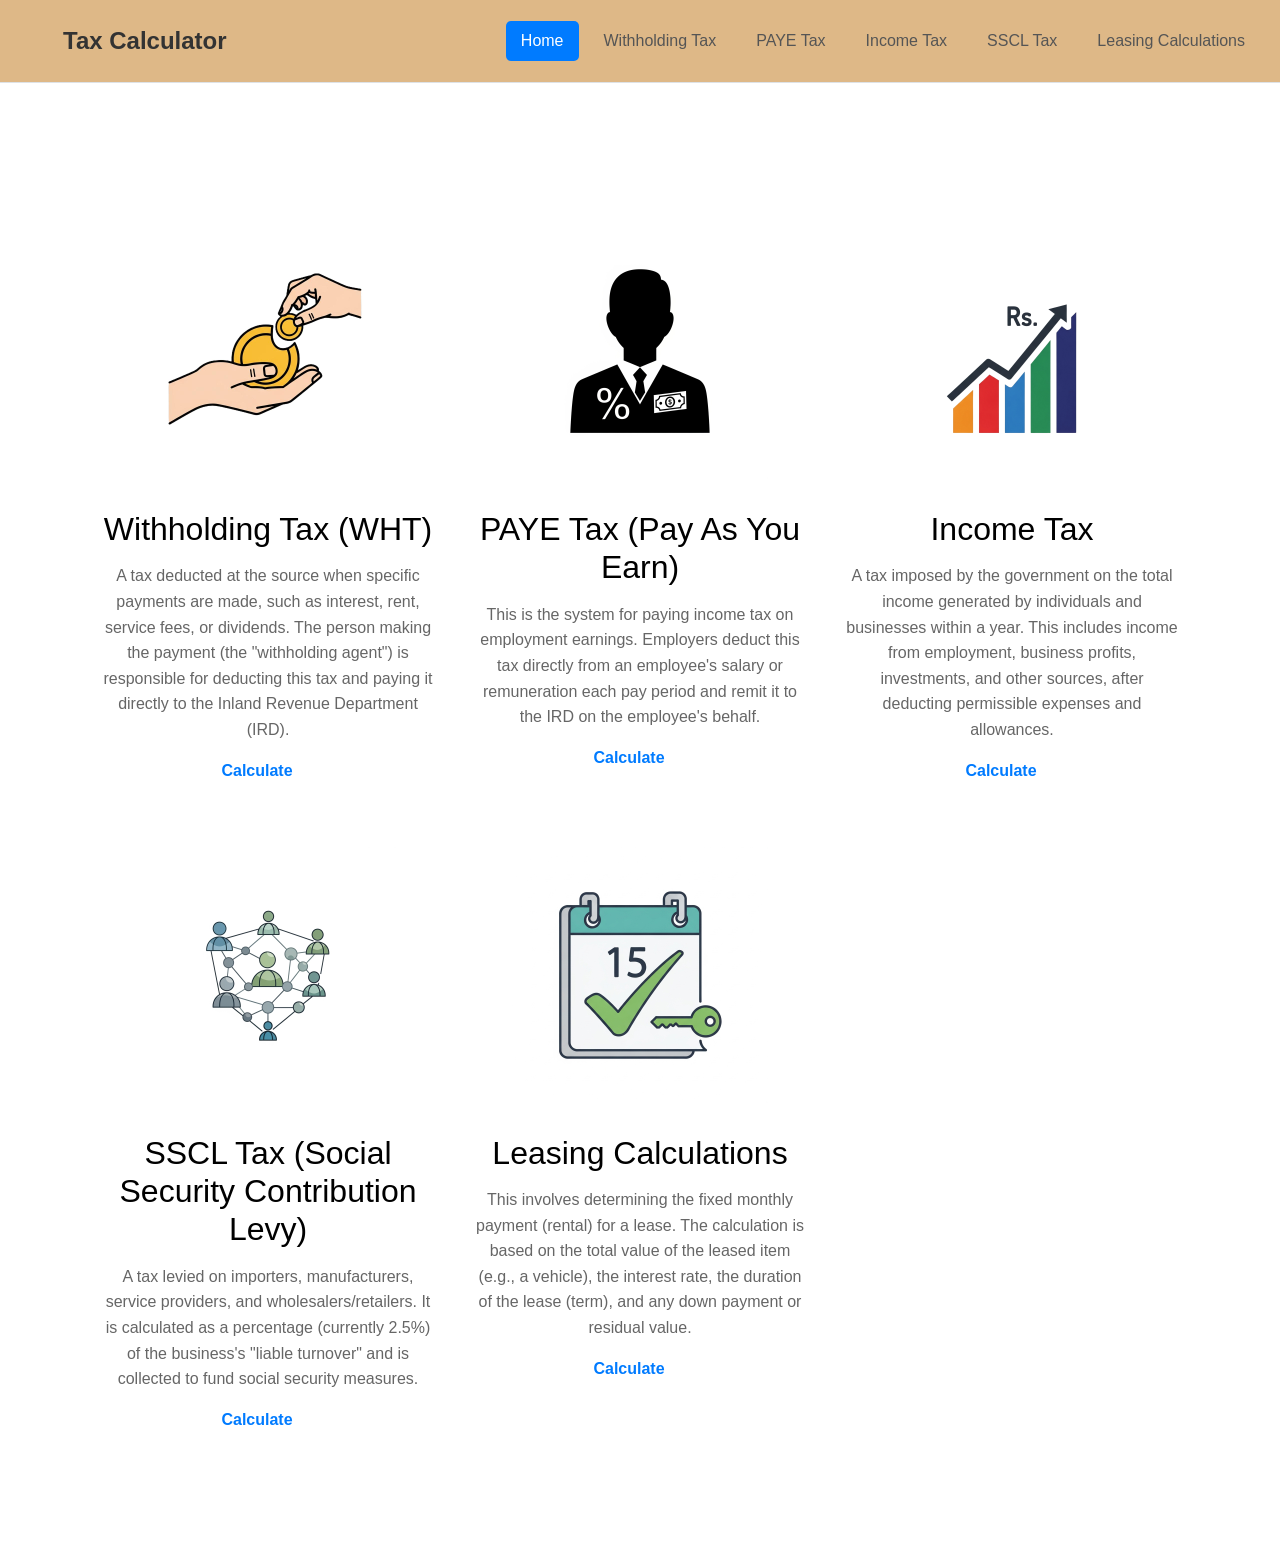
<file: index.html>
<!DOCTYPE html>
<html lang="en">
<head>
  <meta charset="UTF-8">
  <meta name="viewport" content="width=device-width, initial-scale=1.0">
  <title>Tax Calculator</title>
  <link href="https://cdn.jsdelivr.net/npm/bootstrap@5.3.8/dist/css/bootstrap.min.css" rel="stylesheet" integrity="sha384-sRIl4kxILFvY47J16cr9ZwB07vP4J8+LH7qKQnuqkuIAvNWLzeN8tE5YBujZqJLB" crossorigin="anonymous">
  <link rel="stylesheet" href="assets/css/style.css">
</head>
<body>
    <header class="d-flex flex-wrap justify-content-center py-3 mb-4 border-bottom"> 
      <a href="index.html" class="d-flex align-items-center mb-3 mb-md-0 me-md-auto link-body-emphasis text-decoration-none">
         <svg class="bi me-2" width="40" height="32" aria-hidden="true">
          <use xlink:href="#bootstrap"></use>
        </svg> 
        <span class="fs-4">Tax Calculator</span> 
      </a>
       <ul class="nav nav-pills">
         <li class="nav-item">
          <a href="index.html" class="nav-link active" aria-current="page">Home</a>
        </li> 
        <li class="nav-item">
          <a href="withholding.html" class="nav-link">Withholding Tax</a>
        </li> 
        <li class="nav-item">
          <a href="paye.html" class="nav-link">PAYE Tax</a>
        </li>
        <li class="nav-item">
          <a href="income.html" class="nav-link">Income Tax</a>
        </li> 
        <li class="nav-item">
          <a href="sscl.html" class="nav-link">SSCL Tax</a>
        </li>
         <li class="nav-item">
          <a href="leasing.html" class="nav-link">Leasing Calculations</a>
        </li> 
      </ul> 
    </header>

    <div class="container px-4 py-5" id="featured-3"> 
     
       <div class="row g-4 py-5 row-cols-1 row-cols-lg-3"> 

        <div class="feature col"> 
          <div class="feature-icon d-inline-flex align-items-center justify-content-center text-bg-primary bg-gradient fs-2 mb-3">
           <img src="assets/images/wth-icon.JPG" alt="wth-icon" style="width: 8em; height: 8em;">  
          </div> 
          <h3 class="fs-2 text-body-emphasis">Withholding Tax (WHT)</h3>
           <p>A tax deducted at the source when specific payments are made, such as interest, rent, service fees, or dividends. The person making the payment (the "withholding agent") is responsible for deducting this tax and paying it directly to the Inland Revenue Department (IRD).</p> 
           <a href="withholding.html" class="icon-link">Calculate
            <svg class="bi" aria-hidden="true">
              <use xlink:href="#chevron-right"></use>
            </svg> 
          </a> 
        </div> 

        <div class="feature col"> 
          <div class="feature-icon d-inline-flex align-items-center justify-content-center text-bg-primary bg-gradient fs-2 mb-3">
             <img src="assets/images/paye-icon.jpg" alt="paye-icon" style="width: 8em; height: 8em;"> 
          </div> 
          <h3 class="fs-2 text-body-emphasis">PAYE Tax (Pay As You Earn)</h3>
           <p>This is the system for paying income tax on employment earnings. Employers deduct this tax directly from an employee's salary or remuneration each pay period and remit it to the IRD on the employee's behalf.</p> 
           <a href="paye.html" class="icon-link">Calculate
          <svg class="bi" aria-hidden="true">
            <use xlink:href="#chevron-right"></use>
          </svg> 
        </a> 
      </div> 

      <div class="feature col"> 
          <div class="feature-icon d-inline-flex align-items-center justify-content-center text-bg-primary bg-gradient fs-2 mb-3">
             <img src="assets/images/income-icon.png" alt="income-icon" style="width: 8em; height: 8em;">
          </div> 
          <h3 class="fs-2 text-body-emphasis">Income Tax</h3>
           <p>A tax imposed by the government on the total income generated by individuals and businesses within a year. This includes income from employment, business profits, investments, and other sources, after deducting permissible expenses and allowances.</p> 
           <a href="income.html" class="icon-link">Calculate
          <svg class="bi" aria-hidden="true">
            <use xlink:href="#chevron-right"></use>
          </svg> 
        </a> 
      </div> 

      <div class="feature col"> 
          <div class="feature-icon d-inline-flex align-items-center justify-content-center text-bg-primary bg-gradient fs-2 mb-3">
            <img src="assets/images/sscl-icon.jpeg" alt="sscl-icon" style="width: 8em; height: 8em;"> 
          </div> 
          <h3 class="fs-2 text-body-emphasis">SSCL Tax (Social Security Contribution Levy)</h3>
           <p>A tax levied on importers, manufacturers, service providers, and wholesalers/retailers. It is calculated as a percentage (currently 2.5%) of the business's "liable turnover" and is collected to fund social security measures.</p> 
           <a href="sscl.html" class="icon-link">Calculate
          <svg class="bi" aria-hidden="true">
            <use xlink:href="#chevron-right"></use>
          </svg> 
        </a> 
      </div> 

      <div class="feature col"> 
        <div class="feature-icon d-inline-flex align-items-center justify-content-center text-bg-primary bg-gradient fs-2 mb-3"> 
          <img src="assets/images/leasing-icon.jpeg" alt="leasing-icon" style="width: 8em; height: 8em;">
         </div>
          <h3 class="fs-2 text-body-emphasis">Leasing Calculations</h3>
          <p>This involves determining the fixed monthly payment (rental) for a lease. The calculation is based on the total value of the leased item (e.g., a vehicle), the interest rate, the duration of the lease (term), and any down payment or residual value.</p> 
          <a href="leasing.html" class="icon-link">Calculate
      <svg class="bi" aria-hidden="true">
        <use xlink:href="#chevron-right"></use>
      </svg> 
    </a>
   </div> 
  </div> 
</div>

</body>
</html>
</file>
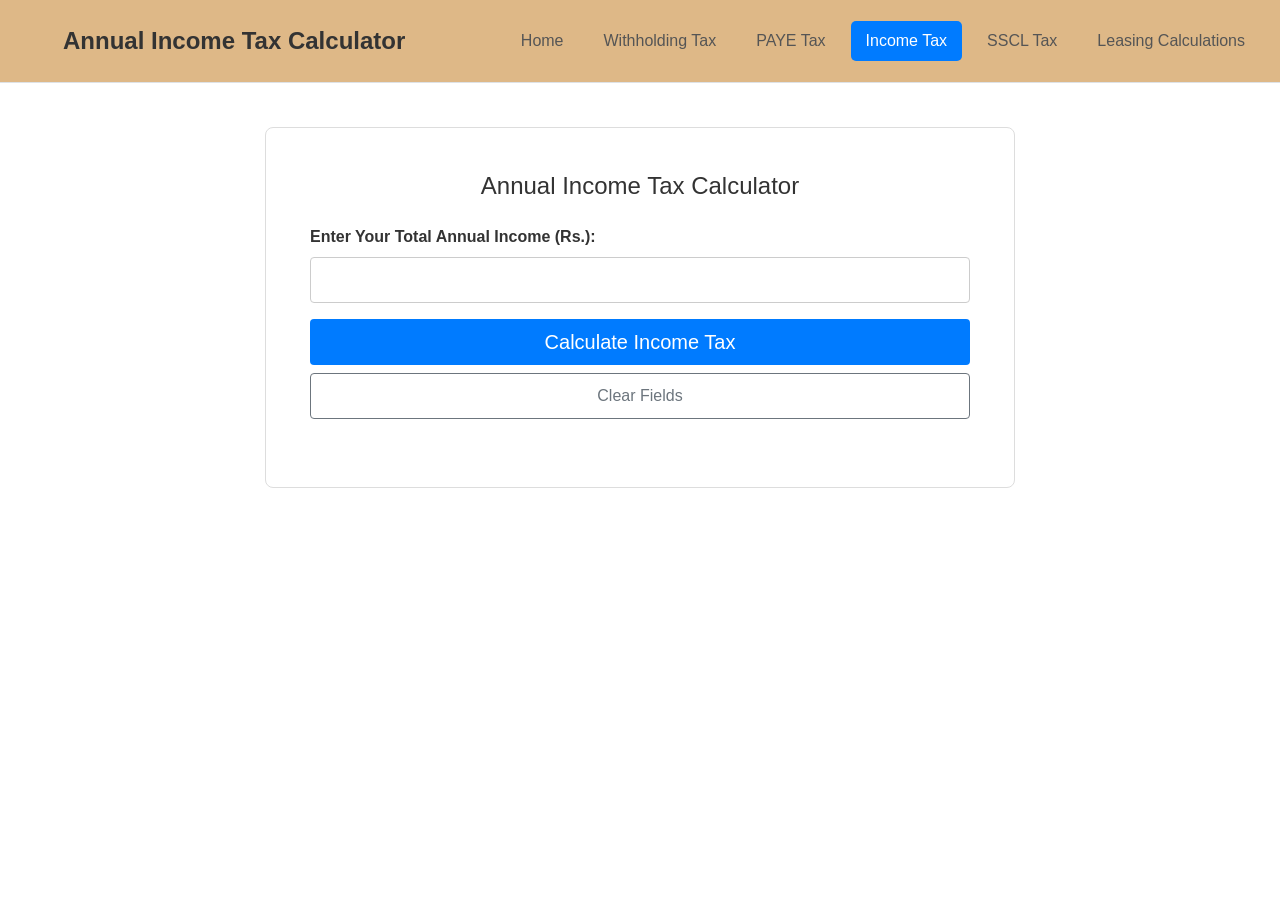
<file: income.html>
<!DOCTYPE html>
<html lang="en">
<head>
    <meta charset="UTF-8">
    <meta name="viewport" content="width=device-width, initial-scale=1.0">
    <title>Annual Income Tax Calculator</title>
    <link href="https://cdn.jsdelivr.net/npm/bootstrap@5.3.3/dist/css/bootstrap.min.css" rel="stylesheet">
    <link rel="stylesheet" href="assets/css/style.css">
</head>
<body>
    <header class="d-flex flex-wrap justify-content-center py-3 mb-4 border-bottom">
        <a href="income.html" class="d-flex align-items-center mb-3 mb-md-0 me-md-auto link-body-emphasis text-decoration-none">
            <svg class="bi me-2" width="40" height="32" aria-hidden="true"><use xlink:href="#bootstrap"></use></svg>
            <span class="fs-4">Annual Income Tax Calculator</span>
        </a>
        <ul class="nav nav-pills">
            <li class="nav-item"><a href="index.html" class="nav-link">Home</a></li>
            <li class="nav-item"><a href="withholding.html" class="nav-link">Withholding Tax</a></li>
            <li class="nav-item"><a href="paye.html" class="nav-link">PAYE Tax</a></li>
            <li class="nav-item"><a href="income.html" class="nav-link active" aria-current="page">Income Tax</a></li>
            <li class="nav-item"><a href="sscl.html" class="nav-link">SSCL Tax</a></li>
            <li class="nav-item"><a href="leasing.html" class="nav-link">Leasing Calculations</a></li>
        </ul>
    </header>

    <div class="container d-flex justify-content-center">
        <div class="card" style="width: 100%; max-width: 750px;">
            <div class="card-body p-4">
                <h2 class="card-title text-center mb-4">Annual Income Tax Calculator</h2>

                <div class="mb-3">
                    <label for="annual-income-input" class="form-label fw-bold">Enter Your Total Annual Income (Rs.):</label>
                    <input type="number" class="form-control" id="annual-income-input" min="0">
                </div>

                <button id="calc-income-button" class="btn btn-primary w-100 py-2 fs-5">Calculate Income Tax</button>
                <button id="clear-income-button" class="btn btn-outline-secondary w-100 mt-2">Clear Fields</button>

                <div class="mt-4">
                    <div id="income-error-message" class="alert alert-danger d-none" role="alert"></div>
                    
                    <div id="income-result-display" class="alert alert-success d-none">
                        </div>
                </div>

            </div>
        </div>
    </div> <script src="https://cdn.jsdelivr.net/npm/bootstrap@5.3.3/dist/js/bootstrap.bundle.min.js"></script>
    <script src="assets/js/income.js"></script>
</body>
</html>
</file>
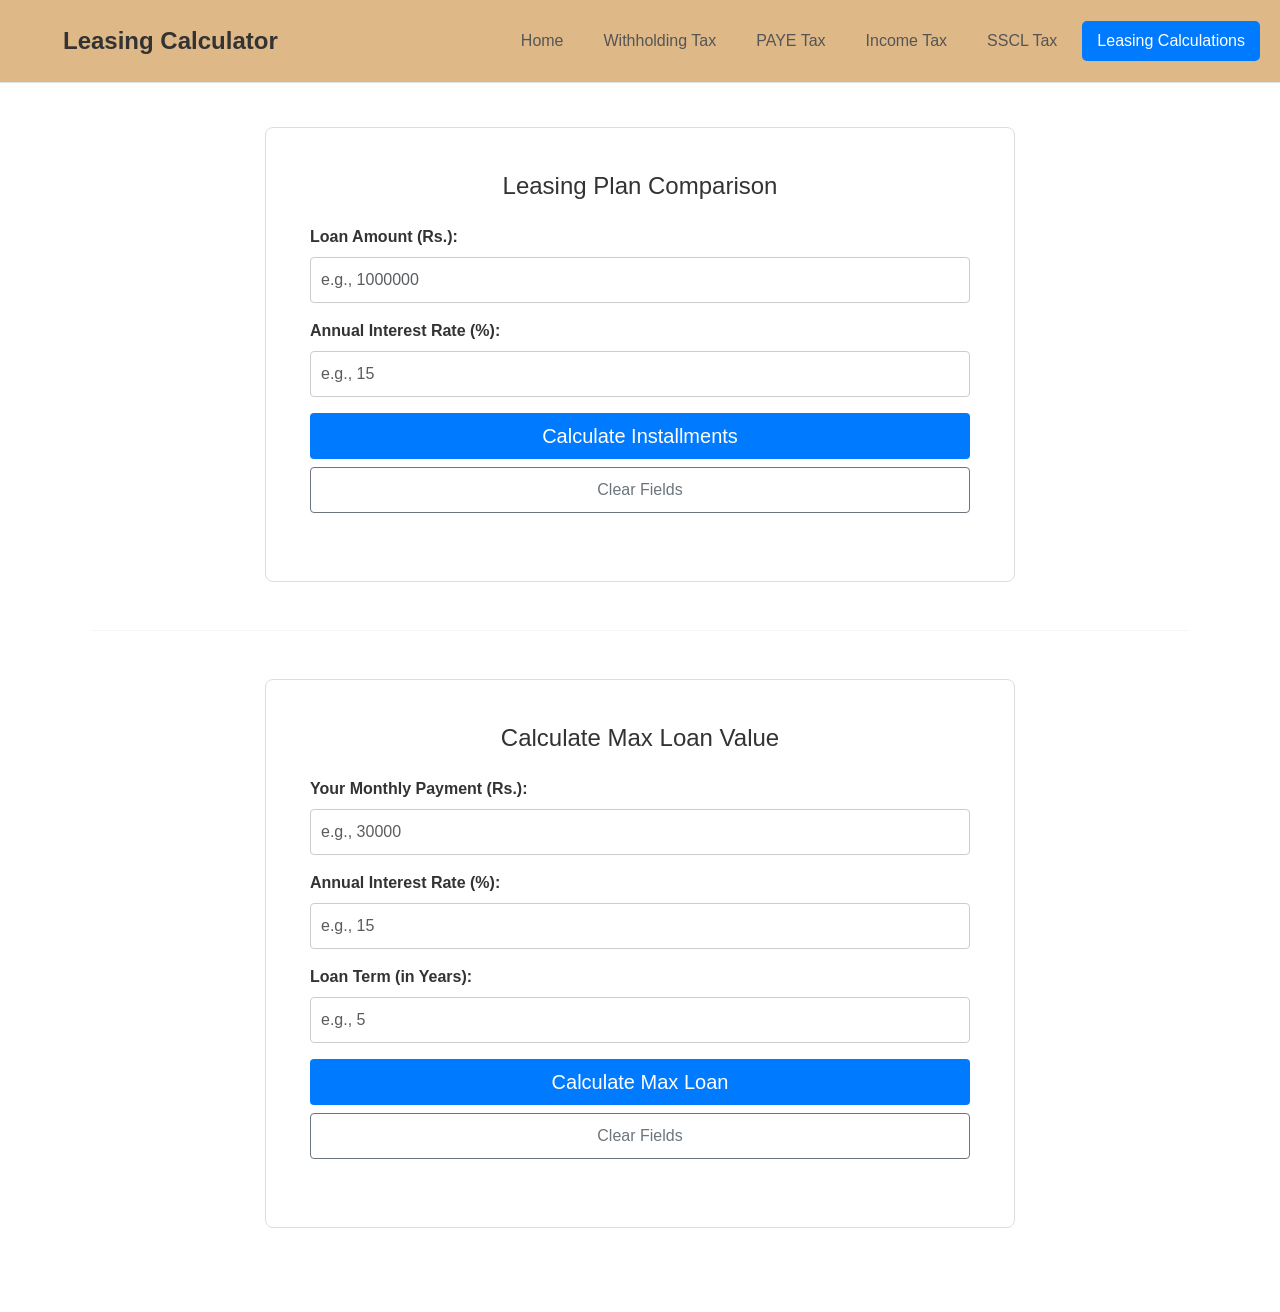
<file: leasing.html>
<!DOCTYPE html>
<html lang="en">
<head>
    <meta charset="UTF-8">
    <meta name="viewport" content="width=device-width, initial-scale=1.0">
    <title>Leasing Calculator</title>
    <link href="https://cdn.jsdelivr.net/npm/bootstrap@5.3.3/dist/css/bootstrap.min.css" rel="stylesheet">
    <link rel="stylesheet" href="assets/css/style.css">
</head>
<body>
    <header class="d-flex flex-wrap justify-content-center py-3 mb-4 border-bottom">
        <a href="leasing.html" class="d-flex align-items-center mb-3 mb-md-0 me-md-auto link-body-emphasis text-decoration-none">
            <svg class="bi me-2" width="40" height="32" aria-hidden="true"><use xlink:href="#bootstrap"></use></svg>
            <span class="fs-4">Leasing Calculator</span>
        </a>
        <ul class="nav nav-pills">
            <li class="nav-item"><a href="index.html" class="nav-link">Home</a></li>
            <li class="nav-item"><a href="withholding.html" class="nav-link">Withholding Tax</a></li>
            <li class="nav-item"><a href="paye.html" class="nav-link">PAYE Tax</a></li>
            <li class="nav-item"><a href="income.html" class="nav-link">Income Tax</a></li>
            <li class="nav-item"><a href="sscl.html" class="nav-link">SSCL Tax</a></li>
            <li class="nav-item"><a href="leasing.html" class="nav-link active" aria-current="page">Leasing Calculations</a></li>
        </ul>
    </header>

    <div class="container">
        <div class="card" style="width: 100%; max-width: 750px; margin: 0 auto;">
            <div class="card-body p-4">
                <h2 class="card-title text-center mb-4">Leasing Plan Comparison</h2>

                <div class="mb-3">
                    <label for="loan-amount" class="form-label fw-bold">Loan Amount (Rs.):</label>
                    <input type="number" class="form-control" id="loan-amount" placeholder="e.g., 1000000" min="0">
                </div>
                
                <div class="mb-3">
                    <label for="annual-interest-rate" class="form-label fw-bold">Annual Interest Rate (%):</label>
                    <input type="number" class="form-control" id="annual-interest-rate" placeholder="e.g., 15" min="0">
                </div>

                <button id="calc-leasing-button" class="btn btn-primary w-100 py-2 fs-5">Calculate Installments</button>
                <button id="clear-leasing-button" class="btn btn-outline-secondary w-100 mt-2">Clear Fields</button>

                <div class="mt-4">
                    <div id="leasing-error-message" class="alert alert-danger d-none" role="alert"></div>
                    <div id="leasing-result-display" class="alert alert-success d-none"></div>
                </div>
            </div>
        </div>

        <hr class="my-5">

        <div class="card" style="width: 100%; max-width: 750px; margin: 0 auto; margin-bottom: 4rem;">
            <div class="card-body p-4">
                <h2 class="card-title text-center mb-4">Calculate Max Loan Value</h2>

                <div class="mb-3">
                    <label for="reverse-payment-amount" class="form-label fw-bold">Your Monthly Payment (Rs.):</label>
                    <input type="number" class="form-control" id="reverse-payment-amount" placeholder="e.g., 30000" min="0">
                </div>
                
                <div class="mb-3">
                    <label for="reverse-annual-rate" class="form-label fw-bold">Annual Interest Rate (%):</label>
                    <input type="number" class="form-control" id="reverse-annual-rate" placeholder="e.g., 15" min="0">
                </div>

                <div class="mb-3">
                    <label for="reverse-loan-term" class="form-label fw-bold">Loan Term (in Years):</label>
                    <input type="number" class="form-control" id="reverse-loan-term" placeholder="e.g., 5" min="0">
                </div>

                <button id="calc-reverse-button" class="btn btn-primary w-100 py-2 fs-5">Calculate Max Loan</button>
                <button id="clear-reverse-button" class="btn btn-outline-secondary w-100 mt-2">Clear Fields</button>

                <div class="mt-4">
                    <div id="reverse-error-message" class="alert alert-danger d-none" role="alert"></div>
                    <div id="reverse-result-display" class="alert alert-success d-none"></div>
                </div>
            </div>
        </div>
    </div> <script src="https://cdn.jsdelivr.net/npm/bootstrap@5.3.3/dist/js/bootstrap.bundle.min.js"></script>
    <script src="assets/js/leasing.js"></script>
</body>
</html>
</file>
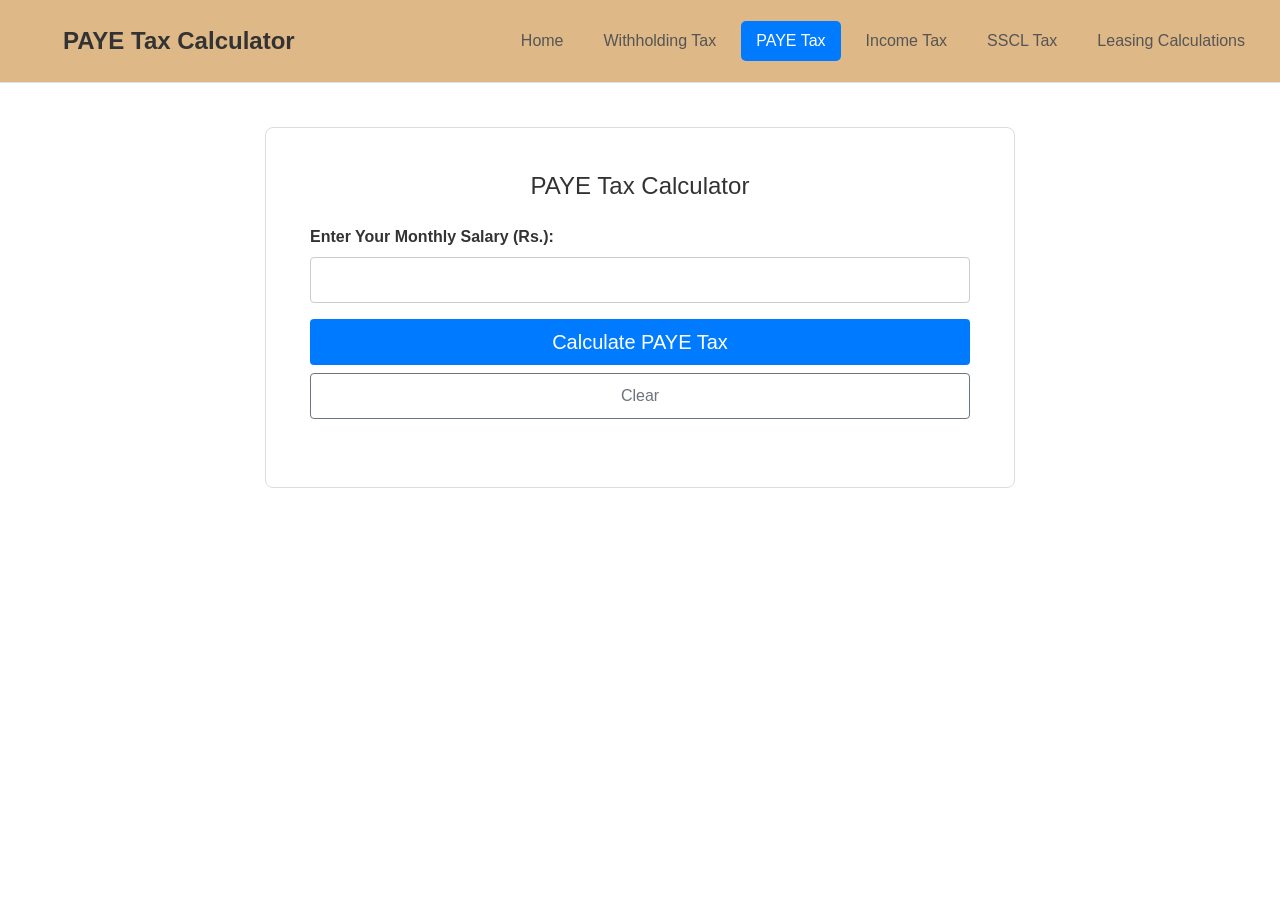
<file: paye.html>
<!DOCTYPE html>
<html lang="en">
<head>
    <meta charset="UTF-8">
    <meta name="viewport" content="width=device-width, initial-scale=1.0">
    <title>PAYE Tax Calculator (Bootstrap)</title>
    <link href="https://cdn.jsdelivr.net/npm/bootstrap@5.3.3/dist/css/bootstrap.min.css" rel="stylesheet">
    <link rel="stylesheet" href="assets/css/style.css">
</head>
<body>
    <header class="d-flex flex-wrap justify-content-center py-3 mb-4 border-bottom">
        <a href="paye.html" class="d-flex align-items-center mb-3 mb-md-0 me-md-auto link-body-emphasis text-decoration-none">
            <svg class="bi me-2" width="40" height="32" aria-hidden="true"><use xlink:href="#bootstrap"></use></svg>
            <span class="fs-4">PAYE Tax Calculator</span>
        </a>
        <ul class="nav nav-pills">
            <li class="nav-item"><a href="index.html" class="nav-link">Home</a></li>
            <li class="nav-item"><a href="withholding.html" class="nav-link">Withholding Tax</a></li>
            <li class="nav-item"><a href="paye.html" class="nav-link active" aria-current="page">PAYE Tax</a></li>
            <li class="nav-item"><a href="income.html" class="nav-link">Income Tax</a></li>
            <li class="nav-item"><a href="sscl.html" class="nav-link">SSCL Tax</a></li>
            <li class="nav-item"><a href="leasing.html" class="nav-link">Leasing Calculations</a></li>
        </ul>
    </header>

    <div class="container d-flex justify-content-center">
        <div class="card" style="width: 100%; max-width: 750px;">
            <div class="card-body p-4">
                <h2 class="card-title text-center mb-4">PAYE Tax Calculator</h2>

                <div class="mb-3">
                    <label for="monthly-salary-input" class="form-label fw-bold">Enter Your Monthly Salary (Rs.):</label>
                    <input type="number" class="form-control" id="monthly-salary-input" min="0">
                </div>

                <button id="calc-paye-button" class="btn btn-primary w-100 py-2 fs-5">Calculate PAYE Tax</button>
                <button id="clear-paye-button" class="btn btn-outline-secondary w-100 mt-2">Clear</button>

                <div class="mt-4">
                    <div id="paye-error-message" class="alert alert-danger d-none" role="alert"></div>
                    
                    <div id="paye-result-display" class="alert alert-success d-none">
                        </div>
                </div>

            </div>
        </div>
    </div> <script src="https://cdn.jsdelivr.net/npm/bootstrap@5.3.3/dist/js/bootstrap.bundle.min.js"></script>
    <script src="assets/js/paye.js"></script>
</body>
</html>
</file>
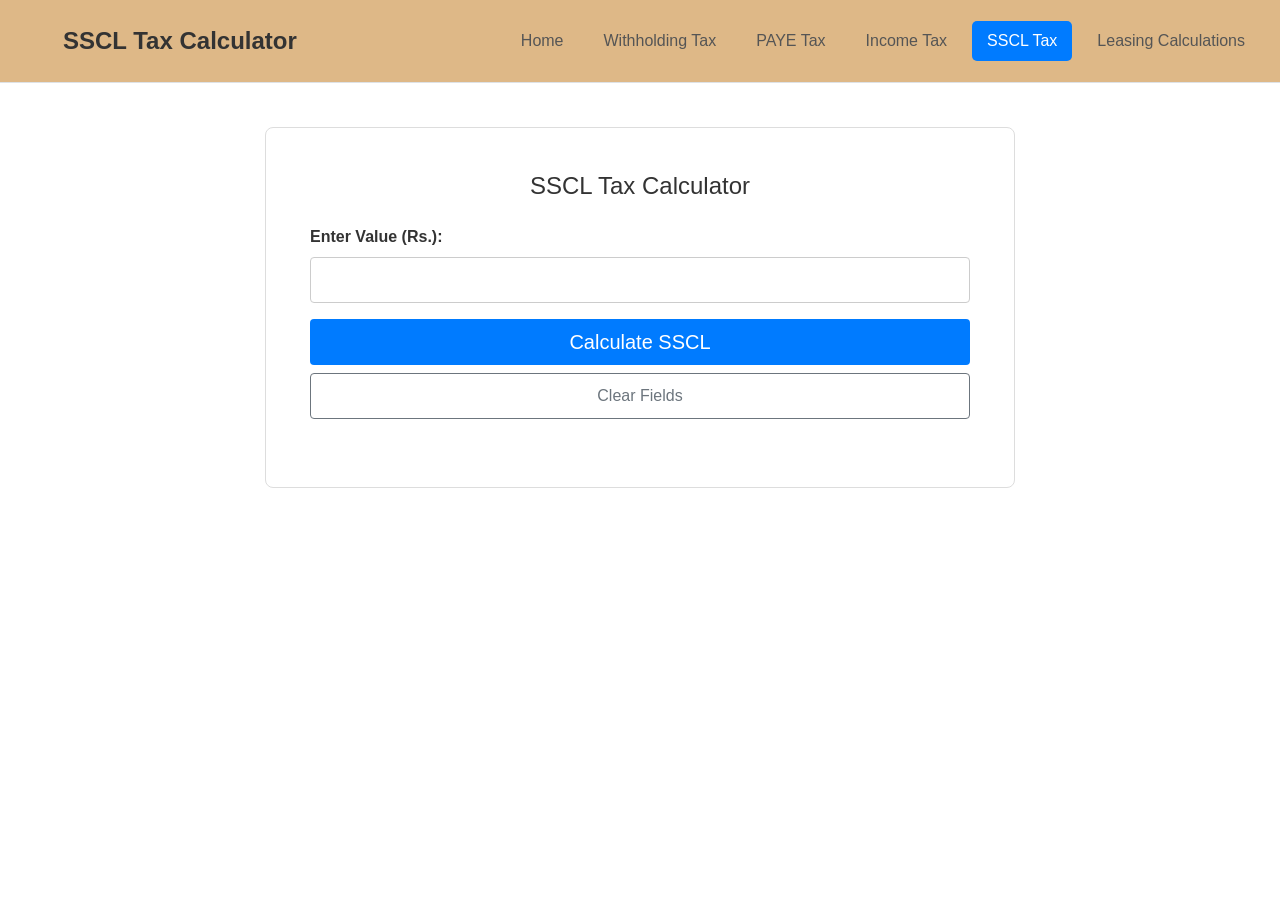
<file: sscl.html>
<!DOCTYPE html>
<html lang="en">
<head>
    <meta charset="UTF-8">
    <meta name="viewport" content="width=device-width, initial-scale=1.0">
    <title>SSCL Tax Calculator</title>
    <link href="https://cdn.jsdelivr.net/npm/bootstrap@5.3.3/dist/css/bootstrap.min.css" rel="stylesheet">
    <link rel="stylesheet" href="assets/css/style.css">
</head>
<body>
    <header class="d-flex flex-wrap justify-content-center py-3 mb-4 border-bottom">
        <a href="sscl.html" class="d-flex align-items-center mb-3 mb-md-0 me-md-auto link-body-emphasis text-decoration-none">
            <svg class="bi me-2" width="40" height="32" aria-hidden="true"><use xlink:href="#bootstrap"></use></svg>
            <span class="fs-4">SSCL Tax Calculator</span>
        </a>
        <ul class="nav nav-pills">
            <li class="nav-item">
                <a href="index.html" class="nav-link">Home</a>
            </li>
            <li class="nav-item">
                <a href="withholding.html" class="nav-link">Withholding Tax</a>
            </li>
            <li class="nav-item">
                <a href="paye.html" class="nav-link">PAYE Tax</a>
            </li>
            <li class="nav-item">
                <a href="income.html" class="nav-link">Income Tax</a></li>
            <li class="nav-item"><a href="sscl.html" class="nav-link active" aria-current="page">SSCL Tax</a>
            </li>
            <li class="nav-item">
                <a href="leasing.html" class="nav-link">Leasing Calculations</a>
            </li>
        </ul>
    </header>

    <div class="container d-flex justify-content-center">
        <div class="card" style="width: 100%; max-width: 750px;">
            <div class="card-body p-4">
                <h2 class="card-title text-center mb-4">SSCL Tax Calculator</h2>

                <div class="mb-3">
                    <label for="sscl-value-input" class="form-label fw-bold">Enter Value (Rs.):</label>
                    <input type="number" class="form-control" id="sscl-value-input" min="0">
                </div>

                <button id="calc-sscl-button" class="btn btn-primary w-100 py-2 fs-5">Calculate SSCL</button>
                <button id="clear-sscl-button" class="btn btn-outline-secondary w-100 mt-2">Clear Fields</button>

                <div class="mt-4">
                    <div id="sscl-error-message" class="alert alert-danger d-none" role="alert"></div>
                    
                    <div id="sscl-result-display" class="alert alert-success d-none">
                        </div>
                </div>

            </div>
        </div>
    </div> <script src="https://cdn.jsdelivr.net/npm/bootstrap@5.3.3/dist/js/bootstrap.bundle.min.js"></script>
    <script src="assets/js/sscl.js"></script>
</body>
</html>
</file>
<file: assets/css/style.css>
body {
    font-family: Arial, sans-serif;
    background-color: white;
    margin: 0;
    padding: 0;
}

header {
    background-color: burlywood;
    padding: 15px;
    border-bottom: 2px solid #ddd;
}

header .fs-4 {
    color: #333;
    font-weight: bold;
}

.nav-pills .nav-link {
    color: #555;
    margin: 5px;
    padding: 8px 15px;
    border-radius: 5px;
}

.nav-pills .nav-link:hover {
    background-color: #e9ecef;
    text-decoration: none;
}

.nav-pills .nav-link.active {
    background-color: #007bff;
    color: white;
}


.container {
    padding: 20px;
}


.card {
    background-color: white;
    border: 1px solid #ddd;
    border-radius: 8px;
    padding: 20px;
    margin-bottom: 30px;
}

.card-title {
    color: #333;
    font-size: 24px;
    margin-bottom: 20px;
}


.form-label {
    color: #333;
    font-weight: bold;
    display: block;
    margin-bottom: 8px;
}

.form-control {
    width: 100%;
    padding: 10px;
    border: 1px solid #ccc;
    border-radius: 4px;
    font-size: 16px;
}

.form-control:focus {
    border-color: #007bff;
    outline: none;
}


.btn {
    padding: 10px 20px;
    border: none;
    border-radius: 4px;
    cursor: pointer;
    font-size: 16px;
}

.btn-primary {
    background-color: #007bff;
    color: white;
}

.btn-primary:hover {
    background-color: #0056b3;
}

.btn-outline-secondary {
    background-color: white;
    color: #6c757d;
    border: 1px solid #6c757d;
}

.btn-outline-secondary:hover {
    background-color: #6c757d;
    color: white;
}


.dropdown-toggle {
    background-color: white;
    border: 1px solid #ccc;
    padding: 10px;
    width: 100%;
    text-align: left;
    border-radius: 4px;
}

.dropdown-menu {
    border: 1px solid #ccc;
    border-radius: 4px;
    background-color: white;
}

.dropdown-item {
    padding: 10px 15px;
    color: #333;
}

.dropdown-item:hover {
    background-color: #f8f9fa;
}


.alert {
    padding: 15px;
    border-radius: 4px;
    margin-top: 15px;
}

.alert-success {
    background-color: #d4edda;
    color: #155724;
    border: 1px solid #c3e6cb;
}

.alert-danger {
    background-color: #f8d7da;
    color: #721c24;
    border: 1px solid #f5c6cb;
}

.d-none {
    display: none;
}


.feature {
    text-align: center;
    padding: 20px;
}

.feature-icon {
    margin-bottom: 15px;
}

.feature-icon img {
    width: 100px;
    height: 100px;
}

.feature h3 {
    color: #333;
    font-size: 20px;
    margin: 15px 0;
}

.feature p {
    color: #666;
    line-height: 1.6;
}

.icon-link {
    color: #007bff;
    text-decoration: none;
    font-weight: bold;
}

.icon-link:hover {
    color: #0056b3;
    text-decoration: underline;
}


hr {
    border: none;
    border-top: 1px solid #ddd;
    margin: 30px 0;
}


.mb-3 {
    margin-bottom: 15px;
}

.mb-4 {
    margin-bottom: 25px;
}

.mt-2 {
    margin-top: 10px;
}

.mt-4 {
    margin-top: 25px;
}

.py-2 {
    padding-top: 10px;
    padding-bottom: 10px;
}

.py-3 {
    padding-top: 15px;
    padding-bottom: 15px;
}

.w-100 {
    width: 100%;
}

.text-center {
    text-align: center;
}
</file>
